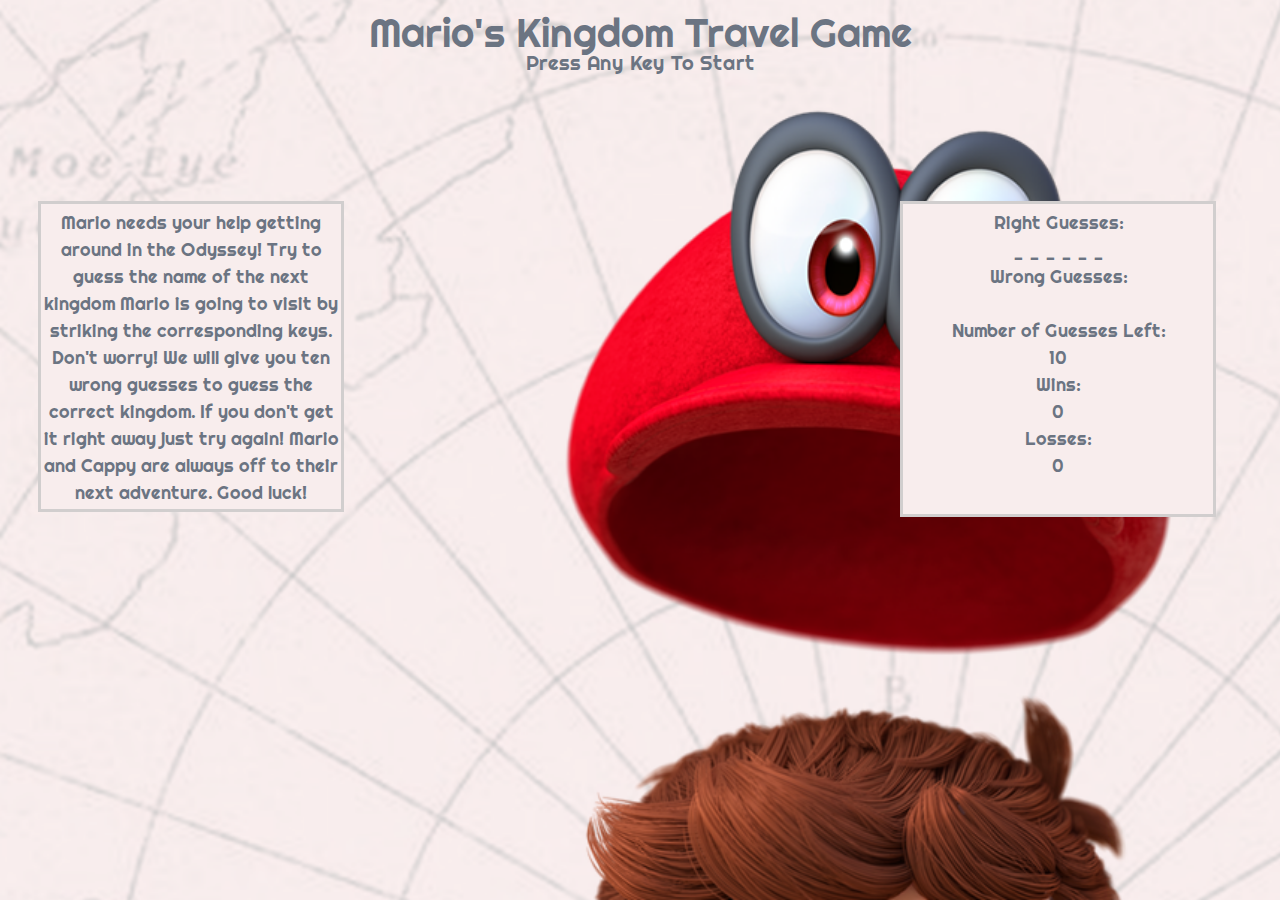
<file: index.html>
<!DOCTYPE html>
<html>

<head>
    <title>Guess the Word!</title>
    <link rel="stylesheet" type="text/css" href="assets/css/reset.css">
    <link rel="stylesheet" text="text/css" href="assets/css/style.css">
    <link href="https://fonts.googleapis.com/css?family=Righteous" rel="stylesheet">


</head>

<body id="bgImage">
    <h1>Mario's Kingdom Travel Game</h1>
    <h3 id="keyStart">Press Any Key To Start</h3>
    <div class="leftContainer">
        <p>Mario needs your help getting around in the Odyssey!
            Try to guess the name of the next kingdom Mario is going to visit
            by striking the corresponding keys. Don't worry! We will give you ten wrong guesses to guess
            the correct kingdom. If you don't get it right away just try again! Mario and Cappy
            are always off to their next adventure. Good luck!
        </p>
    </div>
    <div class="rightContainer">
        <h2>Right Guesses:</h2>
        <h2 id="spaceHolders">_ _ _ _ _ _ _</h2>
        <h3>Wrong Guesses:</h3>
        <h3 id="wrongGuess">0</h3>
        <br>
        <h3>Number of Guesses Left:</h3>
        <h3 id="guessLeft">10</h3>
        <h3>Wins:</h3>
        <h3 id="wins">0</h3>
        <h3>Losses:</h3>
        <h3 id="loses">0</h3>


    </div>


    <script type='text/javascript' src='assets/javascript/game.js'></script>
</body>



</html>
</file>
<file: assets/css/style.css>
#bgImage {
    background-image: url("images/backgroundmario.png");
    background-attachment: fixed;
    background-repeat: no-repeat;
    background-size: cover;
}

.leftContainer {
    background-color: #f8eded;
    width: 300px;
    float: left;
    height: 300px;
    line-height: 1.5;
    margin-top: 10%;
    margin-left: 3%;
    font-family: Righteous, sans-serif;
    color: #6b7482;
    border: #d1cece solid 3px;
    text-align: center;
    font-size: large;
    padding-top: 5px;
}

h1 {
    font-size: 40px;
    font-family: Righteous, sans-serif;
    color: #6b7482;
    text-align: center;
    margin-top: 1%;
}

#keyStart {
    font-size: 20px;
    font-family: Righteous, sans-serif;
    color: #6b7482;
    text-align: center;
}

.rightContainer {
    background-color: #f8eded;
    width: 300px;
    float: right;
    height: 300px;
    line-height: 1.5;
    margin-top: 10%;
    margin-right: 5%;
    border: #d1cece solid 3px;
    text-align: center;
    font-family: Righteous, sans-serif;
    color: #6b7482;
    font-size: large;
    padding: 5px;
}
</file>
